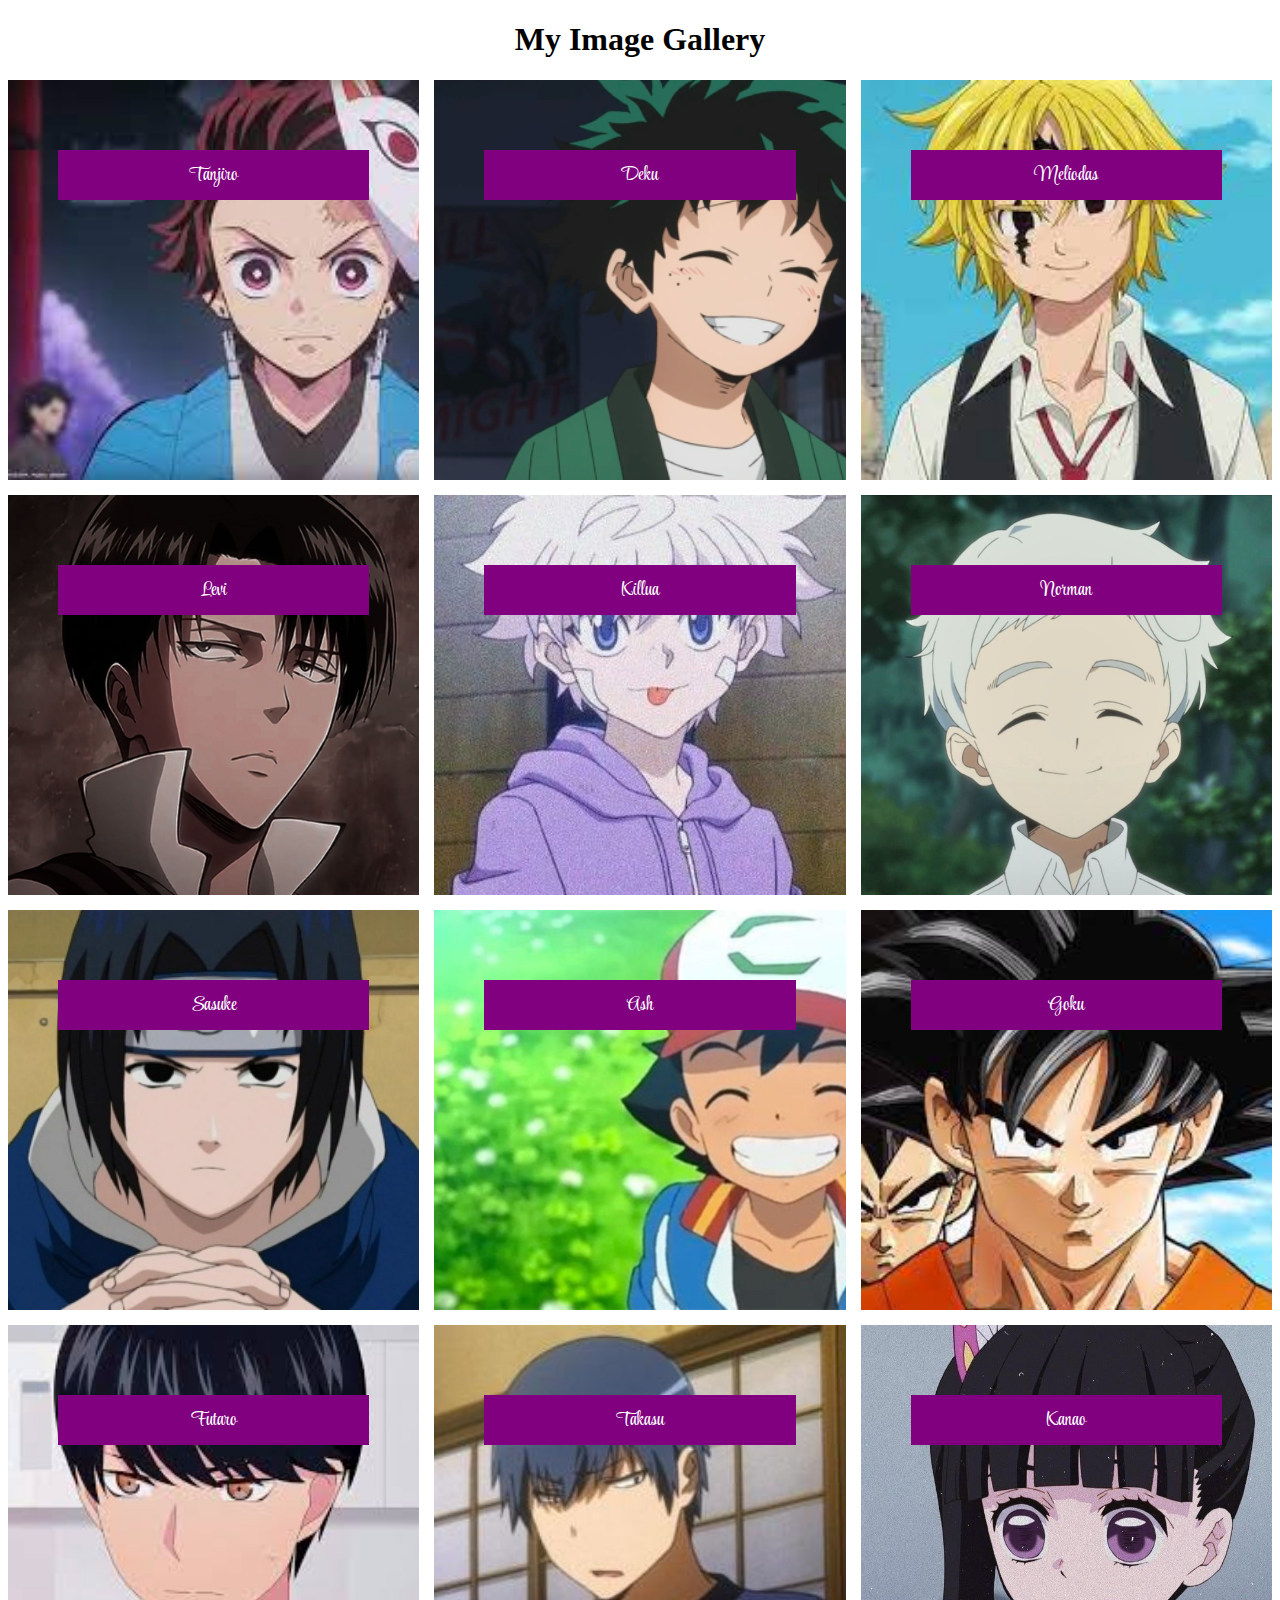
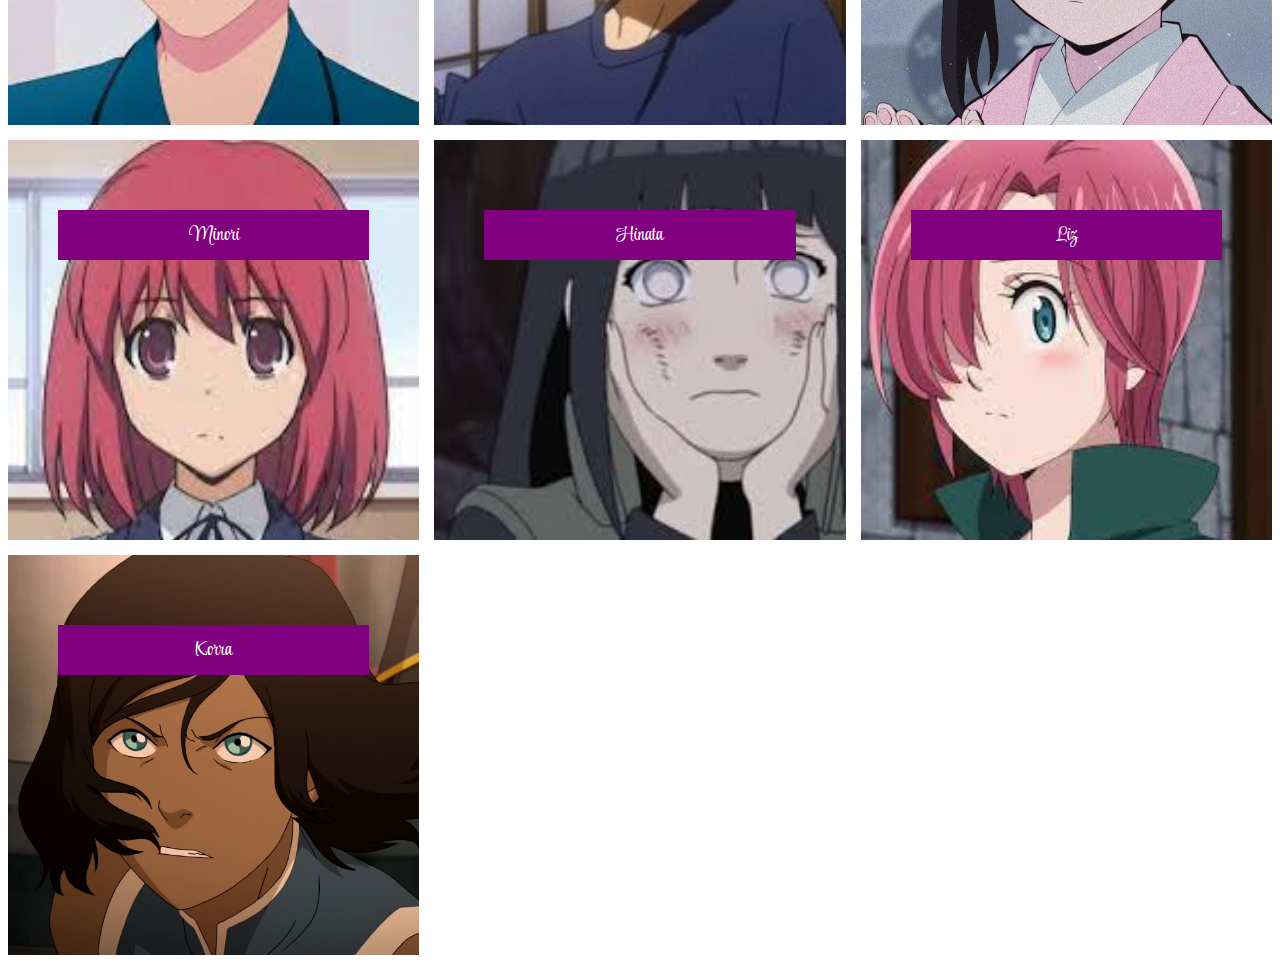
<file: index.html>
<!DOCTYPE html>
<html lang="en">
  <head>
    <meta charset="UTF-8" />
    <meta http-equiv="X-UA-Compatible" content="IE=edge" />
    <meta name="viewport" content="width=device-width, initial-scale=1.0" />
    <title>Image Gallery</title>
    <link rel="stylesheet" href="./style.css" />
  </head>
  <body>
    <main>
      <h1>My Image Gallery</h1>
      <section id="container">
        <div style="background-color: tan" class=""><p>Tanjiro</p></div>
        <div style="background-color: indigo" class=""><p>Deku</p></div>
        <div style="background-color: orange" class=""><p>Meliodas</p></div>
        <div style="background-color: red" class=""><p>Levi</p></div>
        <div style="background-color: pink" class=""><p>Killua</p></div>
        <div style="background-color: green" class=""><p>Norman</p></div>
        <div style="background-color: violet" class=""><p>Sasuke</p></div>
        <div style="background-color: yellow" class=""><p>Ash</p></div>
        <div style="background-color: plum" class=""><p>Goku</p></div>
        <div style="background-color: wheat" class=""><p>Futaro</p></div>
        <div style="background-color: honeydew" class=""><p>Takasu</p></div>
        <div style="background-color: darkcyan" class=""><p>Kanao</p></div>
        <div style="background-color: firebrick" class=""><p>Minori</p></div>
        <div style="background-color: khaki" class=""><p>Hinata</p></div>
        <div style="background-color: mediumturquoise" class=""><p>Liz</p></div>
        <div style="background-color: lightgoldenrodyellow" class=""><p>Korra</p></div>
      </section>
    </main>
  </body>
</html>
</file>
<file: style.css>
@import url('https://fonts.googleapis.com/css2?family=Style+Script&display=swap');
div {
  padding: 50px;
  height: 300px;
  background-repeat: no-repeat;
  background-size: cover;
  }
  section {
    display: grid;
    grid-template-columns: 1fr 1fr 1fr;
    grid-gap: 15px;
  }
  
  div:nth-of-type(1) {
    background-image: url("./images/img1.jpg");
    
  }
  div:nth-of-type(2) {
    background-image: url("./images/img2.png");
    
  }
  div:nth-of-type(3) {
    background-image: url("./images/img3.jpg");
   
  }
  div:nth-of-type(4) {
    background-image: url("./images/img4.jpg");
   
  }
  div:nth-of-type(5) {
    background-image: url("./images/img5.jpg");
   
  }
  div:nth-of-type(6) {
    background-image: url("./images/img6.jpg");
   
  }
  div:nth-of-type(7) {
    background-image: url("./images/img7.jpg");
   
  }
  div:nth-of-type(8) {
    background-image: url("./images/img8.jpeg");
   
  }
  div:nth-of-type(9) {
    background-image: url("./images/img9.jpg");
   
  }
  div:nth-of-type(10) {
    background-image: url("./images/img10.jpg");
   
  }
  div:nth-of-type(11) {
    background-image: url("./images/img11.jpg");
   
  }
  div:nth-of-type(12) {
    background-image: url("./images/img12.jpg");
   
  }
  div:nth-of-type(13) {
    background-image: url("./images/img13.jpg");
   
  }
  div:nth-of-type(14) {
    background-image: url("./images/img14.jpg");
   
  }
  div:nth-of-type(15) {
    background-image: url("./images/img15.jpg");
   
  }
  div:nth-of-type(16) {
    background-image: url("./images/img16.jpg");
   
  }
  p {
     color:white;
     background-color: purple;
     padding: 10px;
    text-align: center;
    font-family: 'Style Script', cursive;
    font-size: 20px;
  }
h1{
  text-align: center;
}
</file>
